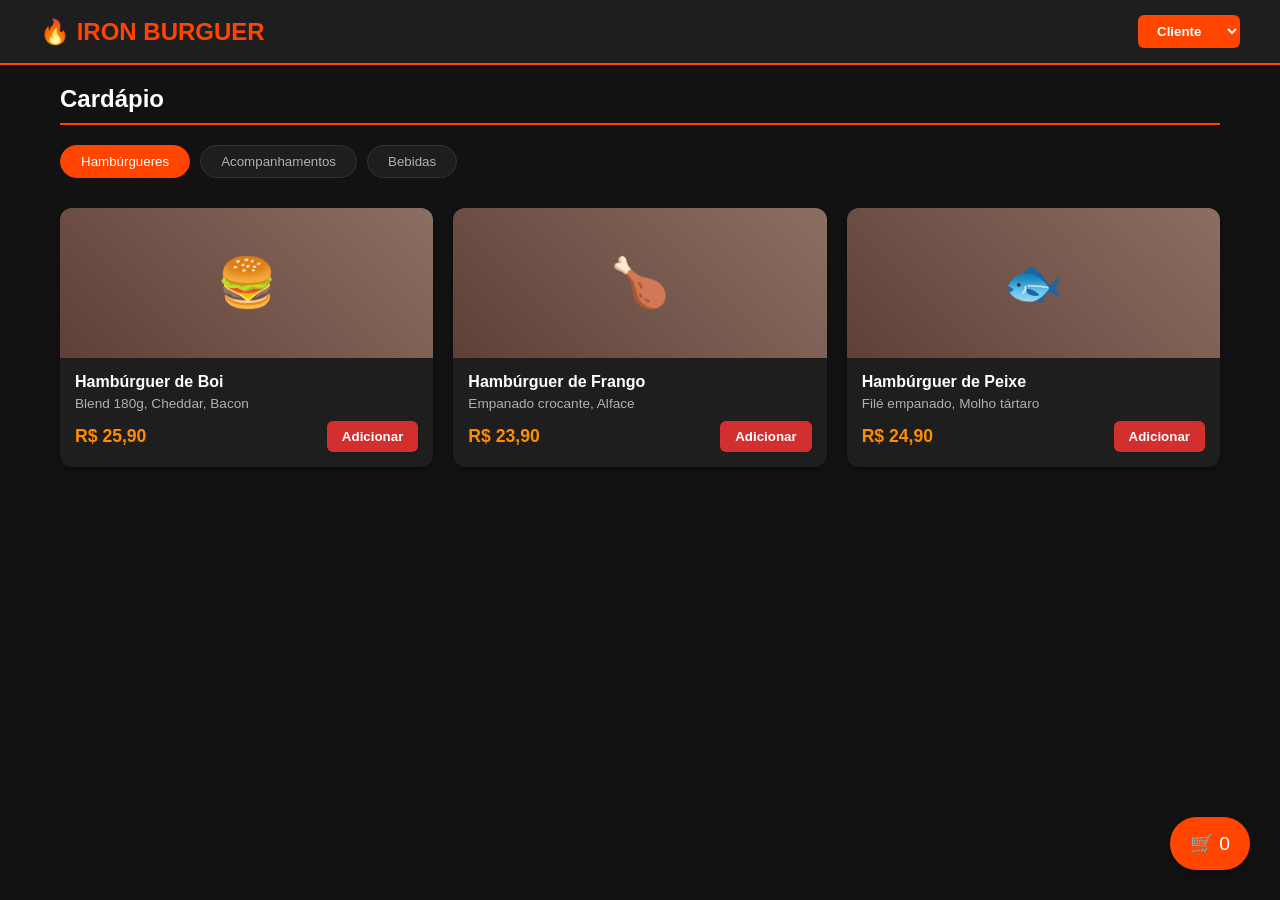
<file: codigo/index.html>
<!DOCTYPE html>
<html lang="pt-br">
<head>
    <meta charset="UTF-8">
    <meta name="viewport" content="width=device-width, initial-scale=1.0">
    <title>Iron Burguer - Sistema de Gestão de Pedidos</title>
    <link rel="stylesheet" href="styles.css">
</head>
<body>
    <div id="app">
        <!-- Header -->
        <header class="header">
            <div class="header-content">
                <div class="logo">🔥 IRON BURGUER</div>
                <div class="user-info">
                    <select id="user-role" onchange="switchRole(this.value)">
                        <option value="cliente">Cliente</option>
                        <option value="cozinha">Cozinha</option>
                        <option value="gestor">Gestor</option>
                    </select>
                </div>
            </div>
        </header>

        <!-- Cliente View -->
        <div id="cliente-view" class="view active">
            <div class="container">
                <!-- Cardápio -->
                <section class="menu-section">
                    <h2>Cardápio</h2>
                    
                    <div class="categories">
                        <button class="category-btn active" onclick="filterCategory('hamburguer')">Hambúrgueres</button>
                        <button class="category-btn" onclick="filterCategory('acompanhamento')">Acompanhamentos</button>
                        <button class="category-btn" onclick="filterCategory('bebida')">Bebidas</button>
                    </div>

                    <div id="products-list" class="products-grid">
                        <!-- Produtos serão inseridos aqui -->
                    </div>
                </section>
            </div>

            <!-- Carrinho Flutuante -->
            <div class="cart-floating">
                <button class="cart-btn" onclick="toggleCartModal()">
                    🛒 <span id="cart-count">0</span>
                </button>
            </div>

            <!-- Modal do Carrinho -->
            <div id="cart-modal" class="modal">
                <div class="modal-content">
                    <div class="modal-header">
                        <h3>Seu Carrinho</h3>
                        <button class="close-btn" onclick="toggleCartModal()">&times;</button>
                    </div>
                    <div id="cart-items" class="cart-items">
                        <!-- Itens do carrinho -->
                    </div>
                    <div class="cart-summary">
                        <div class="summary-row">
                            <span>Subtotal:</span>
                            <span id="subtotal">R$ 0,00</span>
                        </div>
                        <div class="summary-row">
                            <span>Taxa de Serviço:</span>
                            <span id="taxa">R$ 0,00</span>
                        </div>
                        <div class="summary-row total">
                            <span>Total:</span>
                            <span id="total">R$ 0,00</span>
                        </div>
                    </div>
                    <button class="checkout-btn" onclick="finalizarPedido()">Finalizar Pedido</button>
                </div>
            </div>

            <!-- Modal de Confirmação -->
            <div id="confirmation-modal" class="modal">
                <div class="modal-content confirmation">
                    <div class="confirmation-icon">✓</div>
                    <h3>Pedido Realizado!</h3>
                    <p id="order-number">Número do Pedido: #042</p>
                    <p id="order-total">Total: R$ 0,00</p>
                    <p class="confirmation-text">Seu pedido foi enviado para a cozinha. Acompanhe o status na tela de status.</p>
                    <button class="btn-primary" onclick="closeConfirmation()">Voltar ao Cardápio</button>
                </div>
            </div>
        </div>

        <!-- Cozinha View -->
        <div id="cozinha-view" class="view">
            <div class="container">
                <section class="kitchen-section">
                    <h2>Painel de Produção</h2>
                    <div class="kitchen-stats">
                        <div class="stat-card">
                            <div class="stat-value" id="pedidos-total">0</div>
                            <div class="stat-label">Pedidos Totais</div>
                        </div>
                        <div class="stat-card">
                            <div class="stat-value" id="pedidos-preparo">0</div>
                            <div class="stat-label">Em Preparo</div>
                        </div>
                        <div class="stat-card">
                            <div class="stat-value" id="pedidos-prontos">0</div>
                            <div class="stat-label">Prontos</div>
                        </div>
                    </div>

                    <div id="kitchen-queue" class="kitchen-queue">
                        <!-- Fila de pedidos -->
                    </div>
                </section>
            </div>
        </div>

        <!-- Gestor View -->
        <div id="gestor-view" class="view">
            <div class="container">
                <section class="dashboard-section">
                    <h2>Dashboard do Gestor</h2>
                    
                    <div class="dashboard-grid">
                        <div class="dashboard-card">
                            <h4>Faturamento Total (Hoje)</h4>
                            <div class="dashboard-value" id="faturamento-total">R$ 0,00</div>
                            <p class="dashboard-change" id="faturamento-change">↑ 0% vs ontem</p>
                        </div>
                        <div class="dashboard-card">
                            <h4>Total de Pedidos</h4>
                            <div class="dashboard-value" id="total-pedidos-gestor">0</div>
                            <p class="dashboard-change">Pedidos realizados</p>
                        </div>
                        <div class="dashboard-card alert">
                            <h4>⚠️ Estoque Crítico</h4>
                            <div id="estoque-critico" class="estoque-list">
                                <!-- Itens com estoque baixo -->
                            </div>
                        </div>
                    </div>

                    <div class="chart-container">
                        <h3>Vendas por Produto (Hoje)</h3>
                        <div id="sales-chart" class="sales-chart">
                            <!-- Gráfico será renderizado aqui -->
                        </div>
                    </div>

                    <div class="estoque-section">
                        <h3>Gerenciar Estoque</h3>
                        <div id="estoque-manager" class="estoque-manager">
                            <!-- Controles de estoque -->
                        </div>
                    </div>
                </section>
            </div>
        </div>
    </div>

    <script src="app.js"></script>
</body>
</html>
</file>
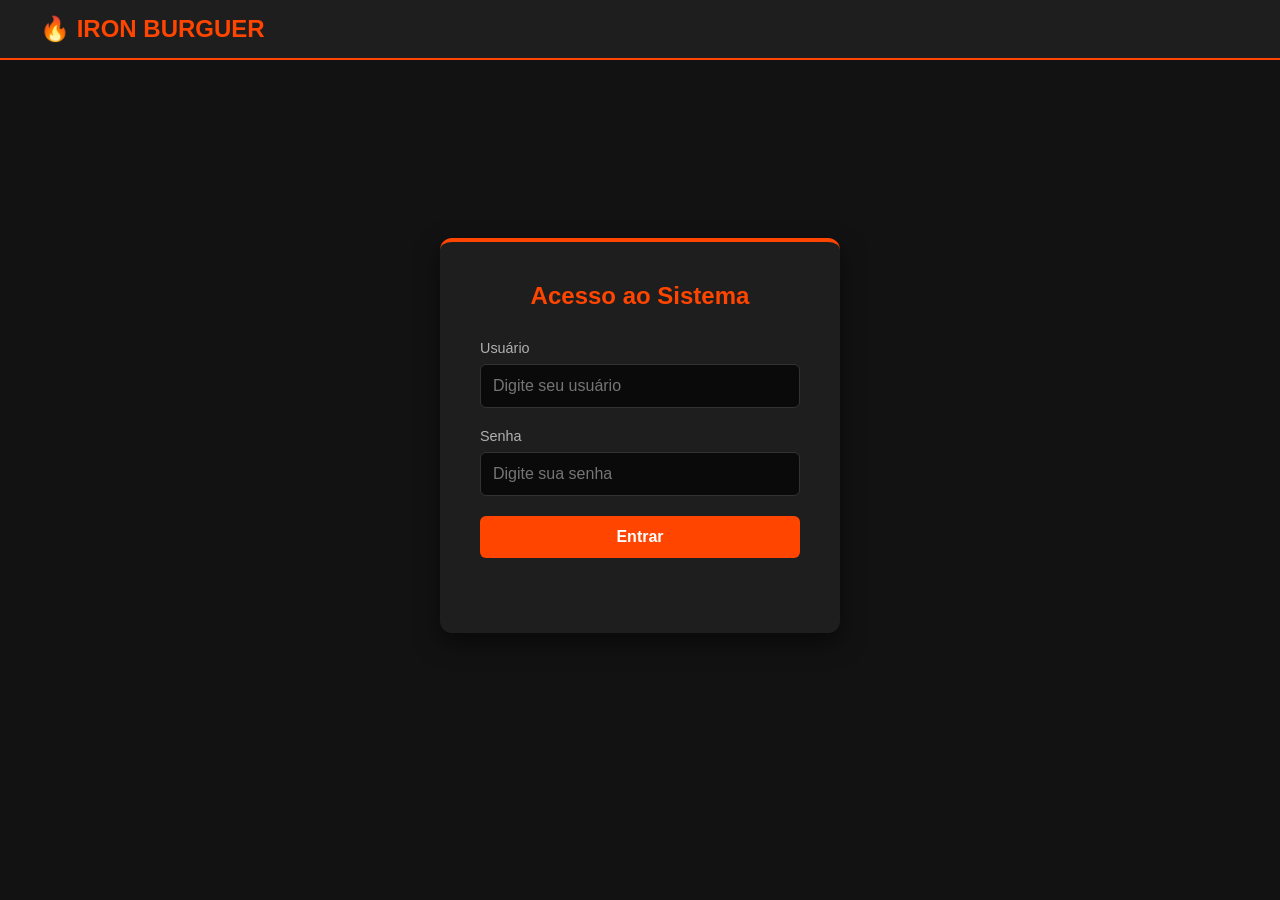
<file: prototipo_funcional-final/index.html>
<!DOCTYPE html>
<html lang="pt-br">
<head>
    <meta charset="UTF-8">
    <meta name="viewport" content="width=device-width, initial-scale=1.0">
    <title>Iron Burguer - Sistema de Gestão de Pedidos</title>
    <link rel="stylesheet" href="styles.css">
</head>
<body>
    <div id="app">
        <!-- Header -->
        <header class="header">
            <div class="header-content">
                <div class="logo">🔥 IRON BURGUER</div>
                <div class="user-info" id="user-info-display" style="display: none;">
                    <span id="logged-user-name"></span>
                    <button class="logout-btn" onclick="logout()">Sair</button>
                </div>
            </div>
        </header>

        <!-- Login View -->
        <div id="login-view" class="view active">
            <div class="container login-container">
                <div class="login-card">
                    <h2>Acesso ao Sistema</h2>
                    <div class="login-form">
                        <div class="form-group">
                            <label for="username">Usuário</label>
                            <input type="text" id="username" placeholder="Digite seu usuário">
                        </div>
                        <div class="form-group">
                            <label for="password">Senha</label>
                            <input type="password" id="password" placeholder="Digite sua senha">
                        </div>
                        <button class="login-btn" onclick="login()">Entrar</button>
                        <div id="login-error" class="login-error"></div>
                    </div>
                </div>
            </div>
        </div>

        <!-- Cliente View -->
        <div id="cliente-view" class="view">
            <div class="container">
                <!-- Cardápio -->
                <section class="menu-section">
                    <h2>Cardápio</h2>
                    
                    <div class="categories">
                        <button class="category-btn active" onclick="filterCategory('hamburguer')">Hambúrgueres</button>
                        <button class="category-btn" onclick="filterCategory('acompanhamento')">Acompanhamentos</button>
                        <button class="category-btn" onclick="filterCategory('bebida')">Bebidas</button>
                    </div>

                    <div id="products-list" class="products-grid">
                        <!-- Produtos serão inseridos aqui -->
                    </div>
                </section>
            </div>

            <!-- Carrinho Flutuante -->
            <div class="cart-floating">
                <button class="cart-btn" onclick="toggleCartModal()">
                    🛒 <span id="cart-count">0</span>
                </button>
            </div>

            <!-- Modal do Carrinho -->
            <div id="cart-modal" class="modal">
                <div class="modal-content">
                    <div class="modal-header">
                        <h3>Seu Carrinho</h3>
                        <button class="close-btn" onclick="toggleCartModal()">&times;</button>
                    </div>
                    <div id="cart-items" class="cart-items">
                        <!-- Itens do carrinho -->
                    </div>
                    <div class="cart-summary">
                        <div class="summary-row">
                            <span>Subtotal:</span>
                            <span id="subtotal">R$ 0,00</span>
                        </div>
                        <div class="summary-row">
                            <span>Taxa de Serviço:</span>
                            <span id="taxa">R$ 0,00</span>
                        </div>
                        <div class="summary-row total">
                            <span>Total:</span>
                            <span id="total">R$ 0,00</span>
                        </div>
                    </div>
                    <button class="checkout-btn" onclick="finalizarPedido()">Ir para o Pagamento</button>
                </div>
            </div>

            <!-- Modal de Pagamento -->
            <div id="payment-modal" class="modal">
                <div class="modal-content">
                    <div class="modal-header">
                        <h3>Finalizar Pagamento</h3>
                        <button class="close-btn" onclick="togglePaymentModal()">&times;</button>
                    </div>
                    <div class="payment-summary">
                        <h4>Resumo do Pedido</h4>
                        <div id="payment-items-list" class="payment-items-list"></div>
                        <div class="total-display">Total a Pagar: <span id="payment-total-value">R$ 0,00</span></div>
                    </div>
                    <div class="payment-form">
                        <div class="form-group">
                            <label>Forma de Pagamento</label>
                            <select id="payment-method" onchange="toggleCardFields()">
                                <option value="pix">PIX</option>
                                <option value="cartao">Cartão de Crédito</option>
                                <option value="dinheiro">Dinheiro</option>
                            </select>
                        </div>
                        <div id="card-fields" style="display: none;">
                            <div class="form-group">
                                <label>Número do Cartão</label>
                                <input type="text" id="card-number" placeholder="0000 0000 0000 0000" maxlength="19">
                            </div>
                            <div style="display: flex; gap: 10px;">
                                <div class="form-group" style="flex: 1;">
                                    <label>Validade</label>
                                    <input type="text" id="card-expiry" placeholder="MM/AA" maxlength="5">
                                </div>
                                <div class="form-group" style="flex: 1;">
                                    <label>CVV</label>
                                    <input type="password" id="card-cvv" placeholder="***" maxlength="3">
                                </div>
                            </div>
                        </div>
                        <button class="checkout-btn" onclick="processarPagamento()">Confirmar e Pagar</button>
                        <div id="payment-error" class="login-error"></div>
                    </div>
                </div>
            </div>

            <!-- Modal de Confirmação -->
            <div id="confirmation-modal" class="modal">
                <div class="modal-content confirmation">
                    <div class="confirmation-icon">✓</div>
                    <h3>Pedido Realizado!</h3>
                    <p id="order-number">Número do Pedido: #042</p>
                    <p id="order-total">Total: R$ 0,00</p>
                    <p class="confirmation-text">Seu pedido foi enviado para a cozinha. Acompanhe o status na tela de status.</p>
                    <button class="btn-primary" onclick="closeConfirmation()">Voltar ao Cardápio</button>
                </div>
            </div>
        </div>

        <!-- Cozinha View -->
        <div id="cozinha-view" class="view">
            <div class="container">
                <section class="kitchen-section">
                    <h2>Painel de Produção</h2>
                    <div class="kitchen-stats">
                        <div class="stat-card">
                            <div class="stat-value" id="pedidos-total">0</div>
                            <div class="stat-label">Pedidos Totais</div>
                        </div>
                        <div class="stat-card">
                            <div class="stat-value" id="pedidos-preparo">0</div>
                            <div class="stat-label">Em Preparo</div>
                        </div>
                        <div class="stat-card">
                            <div class="stat-value" id="pedidos-prontos">0</div>
                            <div class="stat-label">Prontos</div>
                        </div>
                    </div>

                    <div id="kitchen-queue" class="kitchen-queue">
                        <!-- Fila de pedidos -->
                    </div>
                </section>
            </div>
        </div>

        <!-- Gestor View -->
        <div id="gestor-view" class="view">
            <div class="container">
                <section class="dashboard-section">
                    <h2>Dashboard do Gestor</h2>
                    
                    <div class="dashboard-grid">
                        <div class="dashboard-card">
                            <h4>Faturamento Total (Hoje)</h4>
                            <div class="dashboard-value" id="faturamento-total">R$ 0,00</div>
                            <p class="dashboard-change" id="faturamento-change">↑ 0% vs ontem</p>
                        </div>
                        <div class="dashboard-card">
                            <h4>Total de Pedidos</h4>
                            <div class="dashboard-value" id="total-pedidos-gestor">0</div>
                            <p class="dashboard-change">Pedidos realizados</p>
                        </div>
                        <div class="dashboard-card alert">
                            <h4>⚠️ Estoque Crítico</h4>
                            <div id="estoque-critico" class="estoque-list">
                                <!-- Itens com estoque baixo -->
                            </div>
                        </div>
                    </div>

                    <div class="chart-container">
                        <h3>Vendas por Produto (Hoje)</h3>
                        <div id="sales-chart" class="sales-chart">
                            <!-- Gráfico será renderizado aqui -->
                        </div>
                    </div>

                    <div class="estoque-section">
                        <h3>Gerenciar Estoque</h3>
                        <div id="estoque-manager" class="estoque-manager">
                            <!-- Controles de estoque -->
                        </div>
                    </div>
                </section>
            </div>
        </div>
    </div>

    <script src="app.js"></script>
</body>
</html>
</file>
<file: codigo/styles.css>
:root {
    --primary-color: #ff4500;
    --secondary-color: #ff8c00;
    --bg-color: #121212;
    --card-bg: #1e1e1e;
    --text-primary: #ffffff;
    --text-secondary: #b0b0b0;
    --accent-red: #d32f2f;
    --success-green: #2e7d32;
}

* {
    margin: 0;
    padding: 0;
    box-sizing: border-box;
    font-family: 'Segoe UI', Tahoma, Geneva, Verdana, sans-serif;
}

body {
    background-color: var(--bg-color);
    color: var(--text-primary);
}

/* Header */
.header {
    background-color: var(--card-bg);
    padding: 15px 20px;
    border-bottom: 2px solid var(--primary-color);
    position: sticky;
    top: 0;
    z-index: 100;
}

.header-content {
    max-width: 1200px;
    margin: 0 auto;
    display: flex;
    justify-content: space-between;
    align-items: center;
}

.logo {
    font-size: 1.5rem;
    font-weight: bold;
    color: var(--primary-color);
}

#user-role {
    background-color: var(--primary-color);
    color: white;
    border: none;
    padding: 8px 15px;
    border-radius: 6px;
    cursor: pointer;
    font-weight: bold;
}

/* Views */
.view {
    display: none;
    padding-bottom: 80px;
}

.view.active {
    display: block;
}

.container {
    max-width: 1200px;
    margin: 0 auto;
    padding: 20px;
}

/* Menu Section */
.menu-section {
    margin-bottom: 30px;
}

.menu-section h2 {
    margin-bottom: 20px;
    border-bottom: 2px solid var(--primary-color);
    padding-bottom: 10px;
}

.categories {
    display: flex;
    gap: 10px;
    margin-bottom: 20px;
    overflow-x: auto;
    padding-bottom: 10px;
}

.category-btn {
    background-color: var(--card-bg);
    color: var(--text-secondary);
    border: 1px solid #333;
    padding: 8px 20px;
    border-radius: 20px;
    cursor: pointer;
    white-space: nowrap;
    transition: 0.3s;
}

.category-btn.active {
    background-color: var(--primary-color);
    color: white;
    border-color: var(--primary-color);
}

/* Produtos */
.products-grid {
    display: grid;
    grid-template-columns: repeat(auto-fill, minmax(280px, 1fr));
    gap: 20px;
}

.product-card {
    background-color: var(--card-bg);
    border-radius: 12px;
    overflow: hidden;
    box-shadow: 0 4px 6px rgba(0,0,0,0.3);
    transition: transform 0.2s;
}

.product-card:hover {
    transform: translateY(-5px);
}

.product-img {
    width: 100%;
    height: 150px;
    background: linear-gradient(45deg, #5d4037, #8d6e63);
    display: flex;
    align-items: center;
    justify-content: center;
    font-size: 3rem;
}

.product-info {
    padding: 15px;
}

.product-name {
    font-weight: bold;
    margin-bottom: 5px;
}

.product-desc {
    font-size: 0.85rem;
    color: var(--text-secondary);
    margin-bottom: 10px;
}

.product-footer {
    display: flex;
    justify-content: space-between;
    align-items: center;
}

.product-price {
    color: var(--secondary-color);
    font-weight: bold;
    font-size: 1.1rem;
}

.add-btn {
    background-color: var(--accent-red);
    color: white;
    border: none;
    padding: 8px 15px;
    border-radius: 6px;
    cursor: pointer;
    font-weight: bold;
    transition: 0.2s;
}

.add-btn:hover {
    background-color: #b71c1c;
}

/* Carrinho Flutuante */
.cart-floating {
    position: fixed;
    bottom: 30px;
    right: 30px;
    z-index: 50;
}

.cart-btn {
    background-color: var(--primary-color);
    color: white;
    border: none;
    padding: 15px 20px;
    border-radius: 50px;
    font-size: 1.2rem;
    cursor: pointer;
    box-shadow: 0 4px 12px rgba(0,0,0,0.3);
    transition: 0.2s;
}

.cart-btn:hover {
    transform: scale(1.1);
}

/* Modal */
.modal {
    display: none;
    position: fixed;
    top: 0;
    left: 0;
    width: 100%;
    height: 100%;
    background: rgba(0,0,0,0.8);
    z-index: 200;
    justify-content: center;
    align-items: center;
}

.modal.active {
    display: flex;
}

.modal-content {
    background-color: var(--card-bg);
    border-radius: 12px;
    padding: 20px;
    max-width: 500px;
    width: 90%;
    max-height: 80vh;
    overflow-y: auto;
}

.modal-header {
    display: flex;
    justify-content: space-between;
    align-items: center;
    margin-bottom: 20px;
    border-bottom: 1px solid #333;
    padding-bottom: 10px;
}

.close-btn {
    background: none;
    border: none;
    color: white;
    font-size: 1.5rem;
    cursor: pointer;
}

/* Carrinho */
.cart-items {
    margin-bottom: 20px;
    max-height: 300px;
    overflow-y: auto;
}

.cart-item {
    display: flex;
    justify-content: space-between;
    align-items: center;
    padding: 10px 0;
    border-bottom: 1px solid #333;
}

.cart-item-info {
    flex: 1;
}

.cart-item-name {
    font-weight: bold;
}

.cart-item-details {
    font-size: 0.85rem;
    color: var(--text-secondary);
}

.cart-item-price {
    color: var(--secondary-color);
    font-weight: bold;
}

.remove-btn {
    background: none;
    border: none;
    color: var(--accent-red);
    cursor: pointer;
    margin-left: 10px;
}

.cart-summary {
    background-color: #0a0a0a;
    padding: 15px;
    border-radius: 8px;
    margin-bottom: 15px;
}

.summary-row {
    display: flex;
    justify-content: space-between;
    margin-bottom: 8px;
    font-size: 0.95rem;
}

.summary-row.total {
    font-size: 1.2rem;
    font-weight: bold;
    color: var(--secondary-color);
    border-top: 1px solid #333;
    padding-top: 8px;
}

.checkout-btn {
    width: 100%;
    background-color: var(--primary-color);
    color: white;
    border: none;
    padding: 12px;
    border-radius: 8px;
    font-weight: bold;
    cursor: pointer;
    transition: 0.2s;
}

.checkout-btn:hover {
    background-color: #e63e00;
}

/* Confirmação */
.modal-content.confirmation {
    text-align: center;
    max-width: 400px;
}

.confirmation-icon {
    font-size: 4rem;
    color: var(--success-green);
    margin-bottom: 20px;
}

.confirmation-text {
    color: var(--text-secondary);
    margin: 15px 0;
}

.btn-primary {
    background-color: var(--primary-color);
    color: white;
    border: none;
    padding: 12px 30px;
    border-radius: 8px;
    font-weight: bold;
    cursor: pointer;
    margin-top: 20px;
}

/* Cozinha */
.kitchen-section h2 {
    margin-bottom: 20px;
    border-bottom: 2px solid var(--primary-color);
    padding-bottom: 10px;
}

.kitchen-stats {
    display: grid;
    grid-template-columns: repeat(auto-fit, minmax(150px, 1fr));
    gap: 15px;
    margin-bottom: 30px;
}

.stat-card {
    background-color: var(--card-bg);
    padding: 20px;
    border-radius: 8px;
    text-align: center;
    border-left: 4px solid var(--primary-color);
}

.stat-value {
    font-size: 2rem;
    font-weight: bold;
    color: var(--secondary-color);
    margin: 10px 0;
}

.stat-label {
    color: var(--text-secondary);
    font-size: 0.9rem;
}

.kitchen-queue {
    display: grid;
    grid-template-columns: repeat(auto-fill, minmax(300px, 1fr));
    gap: 15px;
}

.order-card {
    background-color: var(--card-bg);
    padding: 15px;
    border-radius: 8px;
    border-left: 4px solid var(--primary-color);
}

.order-number {
    font-size: 1.5rem;
    font-weight: bold;
    color: var(--secondary-color);
    margin-bottom: 10px;
}

.order-items {
    margin-bottom: 10px;
    padding-bottom: 10px;
    border-bottom: 1px solid #333;
}

.order-item {
    font-size: 0.9rem;
    color: var(--text-secondary);
    margin-bottom: 5px;
}

.order-time {
    font-size: 0.85rem;
    color: #ff9800;
    margin-bottom: 10px;
}

.order-status {
    display: flex;
    gap: 10px;
}

.status-btn {
    flex: 1;
    padding: 8px;
    border: none;
    border-radius: 6px;
    cursor: pointer;
    font-weight: bold;
    transition: 0.2s;
}

.status-btn.start {
    background-color: #1976d2;
    color: white;
}

.status-btn.ready {
    background-color: var(--success-green);
    color: white;
}

.status-btn:hover {
    opacity: 0.8;
}

/* Dashboard */
.dashboard-section h2 {
    margin-bottom: 20px;
    border-bottom: 2px solid var(--primary-color);
    padding-bottom: 10px;
}

.dashboard-grid {
    display: grid;
    grid-template-columns: repeat(auto-fit, minmax(250px, 1fr));
    gap: 20px;
    margin-bottom: 30px;
}

.dashboard-card {
    background-color: var(--card-bg);
    padding: 20px;
    border-radius: 8px;
    border-left: 4px solid var(--primary-color);
}

.dashboard-card.alert {
    border-left-color: var(--accent-red);
}

.dashboard-card h4 {
    color: var(--text-secondary);
    margin-bottom: 10px;
    font-size: 0.9rem;
}

.dashboard-value {
    font-size: 2rem;
    font-weight: bold;
    color: var(--secondary-color);
    margin-bottom: 5px;
}

.dashboard-change {
    color: var(--success-green);
    font-size: 0.85rem;
}

.estoque-list {
    margin-top: 10px;
}

.estoque-item {
    background-color: rgba(211, 47, 47, 0.1);
    padding: 8px;
    border-radius: 4px;
    margin-bottom: 5px;
    color: var(--accent-red);
    font-size: 0.9rem;
}

/* Chart */
.chart-container {
    background-color: var(--card-bg);
    padding: 20px;
    border-radius: 8px;
    margin-bottom: 30px;
}

.chart-container h3 {
    margin-bottom: 15px;
}

.sales-chart {
    display: grid;
    grid-template-columns: repeat(auto-fit, minmax(100px, 1fr));
    gap: 15px;
}

.chart-bar {
    text-align: center;
}

.bar {
    background-color: var(--primary-color);
    height: 150px;
    border-radius: 4px 4px 0 0;
    margin-bottom: 5px;
    display: flex;
    align-items: flex-end;
    justify-content: center;
    color: white;
    font-size: 0.8rem;
    font-weight: bold;
}

.bar-label {
    font-size: 0.85rem;
    color: var(--text-secondary);
}

/* Estoque Manager */
.estoque-section {
    background-color: var(--card-bg);
    padding: 20px;
    border-radius: 8px;
}

.estoque-section h3 {
    margin-bottom: 15px;
}

.estoque-manager {
    display: grid;
    grid-template-columns: repeat(auto-fill, minmax(200px, 1fr));
    gap: 15px;
}

.estoque-item-manager {
    background-color: #0a0a0a;
    padding: 15px;
    border-radius: 8px;
}

.estoque-item-name {
    font-weight: bold;
    margin-bottom: 10px;
}

.estoque-input {
    width: 100%;
    padding: 8px;
    background-color: var(--card-bg);
    border: 1px solid #333;
    color: white;
    border-radius: 4px;
    margin-bottom: 8px;
}

.estoque-btn {
    width: 100%;
    background-color: var(--primary-color);
    color: white;
    border: none;
    padding: 8px;
    border-radius: 4px;
    cursor: pointer;
    font-weight: bold;
}

/* Responsivo */
@media (max-width: 768px) {
    .products-grid {
        grid-template-columns: 1fr;
    }

    .kitchen-queue {
        grid-template-columns: 1fr;
    }

    .dashboard-grid {
        grid-template-columns: 1fr;
    }

    .cart-floating {
        bottom: 20px;
        right: 20px;
    }
}
</file>
<file: prototipo_funcional-final/styles.css>
:root {
    --primary-color: #ff4500;
    --secondary-color: #ff8c00;
    --bg-color: #121212;
    --card-bg: #1e1e1e;
    --text-primary: #ffffff;
    --text-secondary: #b0b0b0;
    --accent-red: #d32f2f;
    --success-green: #2e7d32;
}

* {
    margin: 0;
    padding: 0;
    box-sizing: border-box;
    font-family: 'Segoe UI', Tahoma, Geneva, Verdana, sans-serif;
}

body {
    background-color: var(--bg-color);
    color: var(--text-primary);
}

/* Header */
.header {
    background-color: var(--card-bg);
    padding: 15px 20px;
    border-bottom: 2px solid var(--primary-color);
    position: sticky;
    top: 0;
    z-index: 100;
}

.header-content {
    max-width: 1200px;
    margin: 0 auto;
    display: flex;
    justify-content: space-between;
    align-items: center;
}

.logo {
    font-size: 1.5rem;
    font-weight: bold;
    color: var(--primary-color);
}

#user-role {
    background-color: var(--primary-color);
    color: white;
    border: none;
    padding: 8px 15px;
    border-radius: 6px;
    cursor: pointer;
    font-weight: bold;
}

/* Views */
.view {
    display: none;
    padding-bottom: 80px;
}

.view.active {
    display: block;
}

.container {
    max-width: 1200px;
    margin: 0 auto;
    padding: 20px;
}

/* Menu Section */
.menu-section {
    margin-bottom: 30px;
}

.menu-section h2 {
    margin-bottom: 20px;
    border-bottom: 2px solid var(--primary-color);
    padding-bottom: 10px;
}

.categories {
    display: flex;
    gap: 10px;
    margin-bottom: 20px;
    overflow-x: auto;
    padding-bottom: 10px;
}

.category-btn {
    background-color: var(--card-bg);
    color: var(--text-secondary);
    border: 1px solid #333;
    padding: 8px 20px;
    border-radius: 20px;
    cursor: pointer;
    white-space: nowrap;
    transition: 0.3s;
}

.category-btn.active {
    background-color: var(--primary-color);
    color: white;
    border-color: var(--primary-color);
}

/* Produtos */
.products-grid {
    display: grid;
    grid-template-columns: repeat(auto-fill, minmax(280px, 1fr));
    gap: 20px;
}

.product-card {
    background-color: var(--card-bg);
    border-radius: 12px;
    overflow: hidden;
    box-shadow: 0 4px 6px rgba(0,0,0,0.3);
    transition: transform 0.2s;
}

.product-card:hover {
    transform: translateY(-5px);
}

.product-img {
    width: 100%;
    height: 150px;
    background: linear-gradient(45deg, #5d4037, #8d6e63);
    display: flex;
    align-items: center;
    justify-content: center;
    font-size: 3rem;
}

.product-info {
    padding: 15px;
}

.product-name {
    font-weight: bold;
    margin-bottom: 5px;
}

.product-desc {
    font-size: 0.85rem;
    color: var(--text-secondary);
    margin-bottom: 10px;
}

.product-footer {
    display: flex;
    justify-content: space-between;
    align-items: center;
}

.product-price {
    color: var(--secondary-color);
    font-weight: bold;
    font-size: 1.1rem;
}

.add-btn {
    background-color: var(--accent-red);
    color: white;
    border: none;
    padding: 8px 15px;
    border-radius: 6px;
    cursor: pointer;
    font-weight: bold;
    transition: 0.2s;
}

.add-btn:hover {
    background-color: #b71c1c;
}

/* Carrinho Flutuante */
.cart-floating {
    position: fixed;
    bottom: 30px;
    right: 30px;
    z-index: 50;
}

.cart-btn {
    background-color: var(--primary-color);
    color: white;
    border: none;
    padding: 15px 20px;
    border-radius: 50px;
    font-size: 1.2rem;
    cursor: pointer;
    box-shadow: 0 4px 12px rgba(0,0,0,0.3);
    transition: 0.2s;
}

.cart-btn:hover {
    transform: scale(1.1);
}

/* Modal */
.modal {
    display: none;
    position: fixed;
    top: 0;
    left: 0;
    width: 100%;
    height: 100%;
    background: rgba(0,0,0,0.8);
    z-index: 200;
    justify-content: center;
    align-items: center;
}

.modal.active {
    display: flex;
}

.modal-content {
    background-color: var(--card-bg);
    border-radius: 12px;
    padding: 20px;
    max-width: 500px;
    width: 90%;
    max-height: 80vh;
    overflow-y: auto;
}

.modal-header {
    display: flex;
    justify-content: space-between;
    align-items: center;
    margin-bottom: 20px;
    border-bottom: 1px solid #333;
    padding-bottom: 10px;
}

.close-btn {
    background: none;
    border: none;
    color: white;
    font-size: 1.5rem;
    cursor: pointer;
}

/* Carrinho */
.cart-items {
    margin-bottom: 20px;
    max-height: 300px;
    overflow-y: auto;
}

.cart-item {
    display: flex;
    justify-content: space-between;
    align-items: center;
    padding: 10px 0;
    border-bottom: 1px solid #333;
}

.cart-item-info {
    flex: 1;
}

.cart-item-name {
    font-weight: bold;
}

.cart-item-details {
    font-size: 0.85rem;
    color: var(--text-secondary);
}

.cart-item-price {
    color: var(--secondary-color);
    font-weight: bold;
}

.remove-btn {
    background: none;
    border: none;
    color: var(--accent-red);
    cursor: pointer;
    margin-left: 10px;
}

.cart-summary {
    background-color: #0a0a0a;
    padding: 15px;
    border-radius: 8px;
    margin-bottom: 15px;
}

.summary-row {
    display: flex;
    justify-content: space-between;
    margin-bottom: 8px;
    font-size: 0.95rem;
}

.summary-row.total {
    font-size: 1.2rem;
    font-weight: bold;
    color: var(--secondary-color);
    border-top: 1px solid #333;
    padding-top: 8px;
}

.checkout-btn {
    width: 100%;
    background-color: var(--primary-color);
    color: white;
    border: none;
    padding: 12px;
    border-radius: 8px;
    font-weight: bold;
    cursor: pointer;
    transition: 0.2s;
}

.checkout-btn:hover {
    background-color: #e63e00;
}

/* Confirmação */
.modal-content.confirmation {
    text-align: center;
    max-width: 400px;
}

.confirmation-icon {
    font-size: 4rem;
    color: var(--success-green);
    margin-bottom: 20px;
}

.confirmation-text {
    color: var(--text-secondary);
    margin: 15px 0;
}

.btn-primary {
    background-color: var(--primary-color);
    color: white;
    border: none;
    padding: 12px 30px;
    border-radius: 8px;
    font-weight: bold;
    cursor: pointer;
    margin-top: 20px;
}

/* Cozinha */
.kitchen-section h2 {
    margin-bottom: 20px;
    border-bottom: 2px solid var(--primary-color);
    padding-bottom: 10px;
}

.kitchen-stats {
    display: grid;
    grid-template-columns: repeat(auto-fit, minmax(150px, 1fr));
    gap: 15px;
    margin-bottom: 30px;
}

.stat-card {
    background-color: var(--card-bg);
    padding: 20px;
    border-radius: 8px;
    text-align: center;
    border-left: 4px solid var(--primary-color);
}

.stat-value {
    font-size: 2rem;
    font-weight: bold;
    color: var(--secondary-color);
    margin: 10px 0;
}

.stat-label {
    color: var(--text-secondary);
    font-size: 0.9rem;
}

.kitchen-queue {
    display: grid;
    grid-template-columns: repeat(auto-fill, minmax(300px, 1fr));
    gap: 15px;
}

.order-card {
    background-color: var(--card-bg);
    padding: 15px;
    border-radius: 8px;
    border-left: 4px solid var(--primary-color);
}

.order-number {
    font-size: 1.5rem;
    font-weight: bold;
    color: var(--secondary-color);
    margin-bottom: 10px;
}

.order-items {
    margin-bottom: 10px;
    padding-bottom: 10px;
    border-bottom: 1px solid #333;
}

.order-item {
    font-size: 0.9rem;
    color: var(--text-secondary);
    margin-bottom: 5px;
}

.order-time {
    font-size: 0.85rem;
    color: #ff9800;
    margin-bottom: 10px;
}

.order-status {
    display: flex;
    gap: 10px;
}

.status-btn {
    flex: 1;
    padding: 8px;
    border: none;
    border-radius: 6px;
    cursor: pointer;
    font-weight: bold;
    transition: 0.2s;
}

.status-btn.start {
    background-color: #1976d2;
    color: white;
}

.status-btn.ready {
    background-color: var(--success-green);
    color: white;
}

.status-btn:hover {
    opacity: 0.8;
}

/* Dashboard */
.dashboard-section h2 {
    margin-bottom: 20px;
    border-bottom: 2px solid var(--primary-color);
    padding-bottom: 10px;
}

.dashboard-grid {
    display: grid;
    grid-template-columns: repeat(auto-fit, minmax(250px, 1fr));
    gap: 20px;
    margin-bottom: 30px;
}

.dashboard-card {
    background-color: var(--card-bg);
    padding: 20px;
    border-radius: 8px;
    border-left: 4px solid var(--primary-color);
}

.dashboard-card.alert {
    border-left-color: var(--accent-red);
}

.dashboard-card h4 {
    color: var(--text-secondary);
    margin-bottom: 10px;
    font-size: 0.9rem;
}

.dashboard-value {
    font-size: 2rem;
    font-weight: bold;
    color: var(--secondary-color);
    margin-bottom: 5px;
}

.dashboard-change {
    color: var(--success-green);
    font-size: 0.85rem;
}

.estoque-list {
    margin-top: 10px;
}

.estoque-item {
    background-color: rgba(211, 47, 47, 0.1);
    padding: 8px;
    border-radius: 4px;
    margin-bottom: 5px;
    color: var(--accent-red);
    font-size: 0.9rem;
}

/* Chart */
.chart-container {
    background-color: var(--card-bg);
    padding: 20px;
    border-radius: 8px;
    margin-bottom: 30px;
}

.chart-container h3 {
    margin-bottom: 15px;
}

.sales-chart {
    display: grid;
    grid-template-columns: repeat(auto-fit, minmax(100px, 1fr));
    gap: 15px;
}

.chart-bar {
    text-align: center;
}

.bar {
    background-color: var(--primary-color);
    height: 150px;
    border-radius: 4px 4px 0 0;
    margin-bottom: 5px;
    display: flex;
    align-items: flex-end;
    justify-content: center;
    color: white;
    font-size: 0.8rem;
    font-weight: bold;
}

.bar-label {
    font-size: 0.85rem;
    color: var(--text-secondary);
}

/* Estoque Manager */
.estoque-section {
    background-color: var(--card-bg);
    padding: 20px;
    border-radius: 8px;
}

.estoque-section h3 {
    margin-bottom: 15px;
}

.estoque-manager {
    display: grid;
    grid-template-columns: repeat(auto-fill, minmax(200px, 1fr));
    gap: 15px;
}

.estoque-item-manager {
    background-color: #0a0a0a;
    padding: 15px;
    border-radius: 8px;
}

.estoque-item-name {
    font-weight: bold;
    margin-bottom: 10px;
}

.estoque-input {
    width: 100%;
    padding: 8px;
    background-color: var(--card-bg);
    border: 1px solid #333;
    color: white;
    border-radius: 4px;
    margin-bottom: 8px;
}

.estoque-btn {
    width: 100%;
    background-color: var(--primary-color);
    color: white;
    border: none;
    padding: 8px;
    border-radius: 4px;
    cursor: pointer;
    font-weight: bold;
}

/* Responsivo */
@media (max-width: 768px) {
    .products-grid {
        grid-template-columns: 1fr;
    }

    .kitchen-queue {
        grid-template-columns: 1fr;
    }

    .dashboard-grid {
        grid-template-columns: 1fr;
    }

    .cart-floating {
        bottom: 20px;
        right: 20px;
    }
}

/* Login Styles */
.login-container {
    display: flex;
    justify-content: center;
    align-items: center;
    min-height: calc(100vh - 150px);
}

.login-card {
    background-color: var(--card-bg);
    padding: 40px;
    border-radius: 12px;
    width: 100%;
    max-width: 400px;
    box-shadow: 0 10px 25px rgba(0,0,0,0.5);
    border-top: 4px solid var(--primary-color);
}

.login-card h2 {
    text-align: center;
    margin-bottom: 30px;
    color: var(--primary-color);
}

.form-group {
    margin-bottom: 20px;
}

.form-group label {
    display: block;
    margin-bottom: 8px;
    color: var(--text-secondary);
    font-size: 0.9rem;
}

.form-group input {
    width: 100%;
    padding: 12px;
    background-color: #0a0a0a;
    border: 1px solid #333;
    border-radius: 6px;
    color: white;
    font-size: 1rem;
}

.form-group input:focus {
    outline: none;
    border-color: var(--primary-color);
}

.login-btn {
    width: 100%;
    padding: 12px;
    background-color: var(--primary-color);
    color: white;
    border: none;
    border-radius: 6px;
    font-weight: bold;
    font-size: 1rem;
    cursor: pointer;
    transition: 0.3s;
}

.login-btn:hover {
    background-color: #e63e00;
}

.login-error {
    color: var(--accent-red);
    font-size: 0.85rem;
    margin-top: 15px;
    text-align: center;
    min-height: 20px;
}

.user-info {
    display: flex;
    align-items: center;
    gap: 15px;
}

#logged-user-name {
    font-weight: bold;
    color: var(--text-secondary);
}

.logout-btn {
    background: none;
    border: 1px solid #444;
    color: var(--text-secondary);
    padding: 5px 12px;
    border-radius: 4px;
    cursor: pointer;
    font-size: 0.85rem;
}

.logout-btn:hover {
    border-color: var(--accent-red);
    color: var(--accent-red);
}

/* Payment Styles */
.payment-summary {
    background-color: #0a0a0a;
    padding: 15px;
    border-radius: 8px;
    margin-bottom: 20px;
    border: 1px solid #333;
}

.payment-summary h4 {
    margin-bottom: 10px;
    color: var(--primary-color);
}

.payment-items-list {
    font-size: 0.9rem;
    color: var(--text-secondary);
    margin-bottom: 10px;
}

.total-display {
    font-weight: bold;
    font-size: 1.1rem;
    color: var(--secondary-color);
    text-align: right;
    border-top: 1px solid #333;
    padding-top: 10px;
}

.payment-form select {
    width: 100%;
    padding: 12px;
    background-color: #0a0a0a;
    border: 1px solid #333;
    border-radius: 6px;
    color: white;
    font-size: 1rem;
}

#card-fields {
    margin-top: 15px;
    padding: 15px;
    background-color: #151515;
    border-radius: 8px;
    border: 1px dashed #444;
}
</file>
